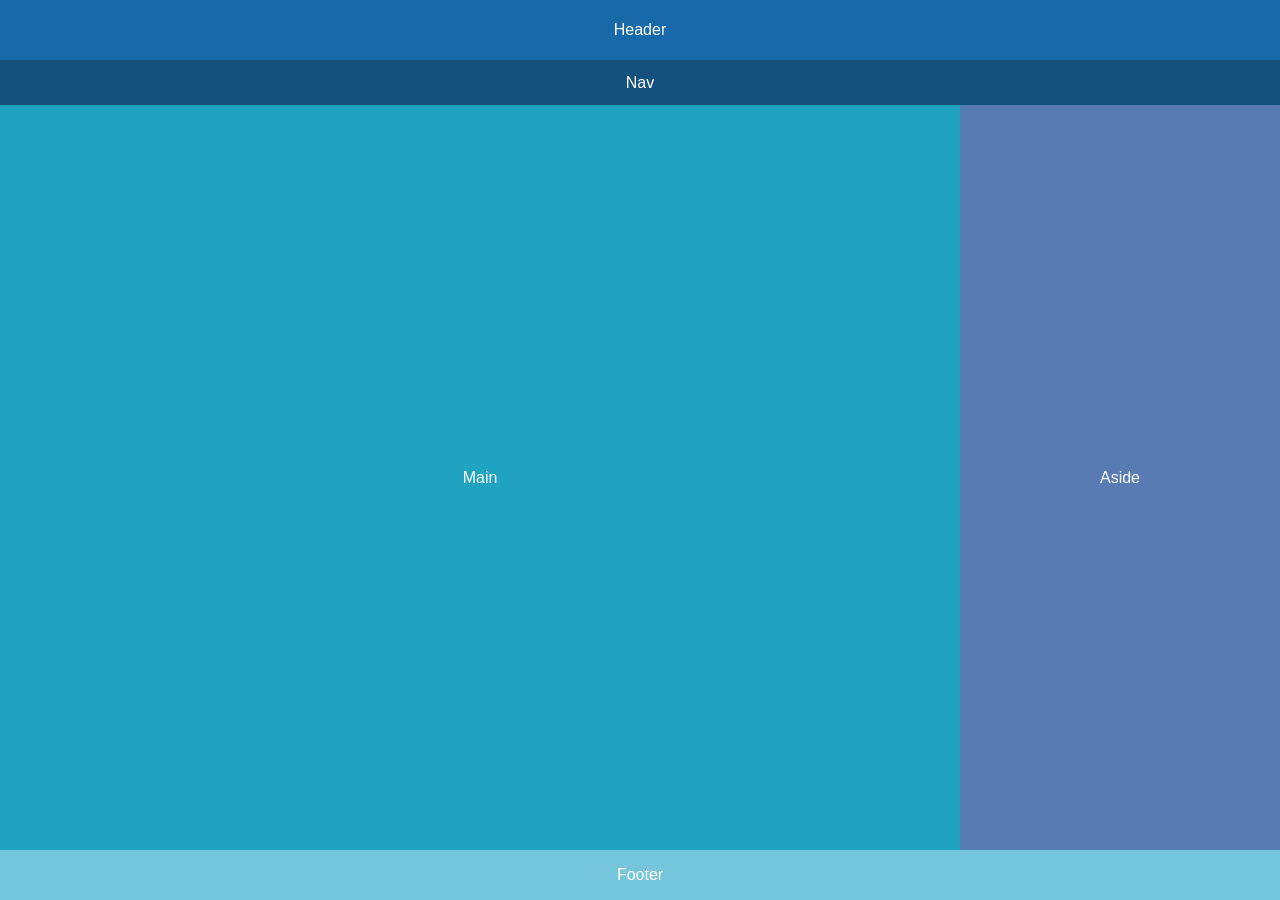
<file: index.html>
<!DOCTYPE html>
<html lang="en">

<head>
    <meta charset="UTF-8">
    <meta name="viewport" content="width=device-width, initial-scale=1.0">
    <title>Responsive Layout</title>
    <link rel="stylesheet" href="style.css">
</head>

<body>

    <div class="container">
        <header class="header">
            Header
        </header>

        <nav class="nav">
            Nav
        </nav>
        <aside class="aside">
            Aside
        </aside>
        <main class="main">
            Main
        </main>



        <footer class="footer">
            Footer
        </footer>

    </div>

</body>

</html>
</file>
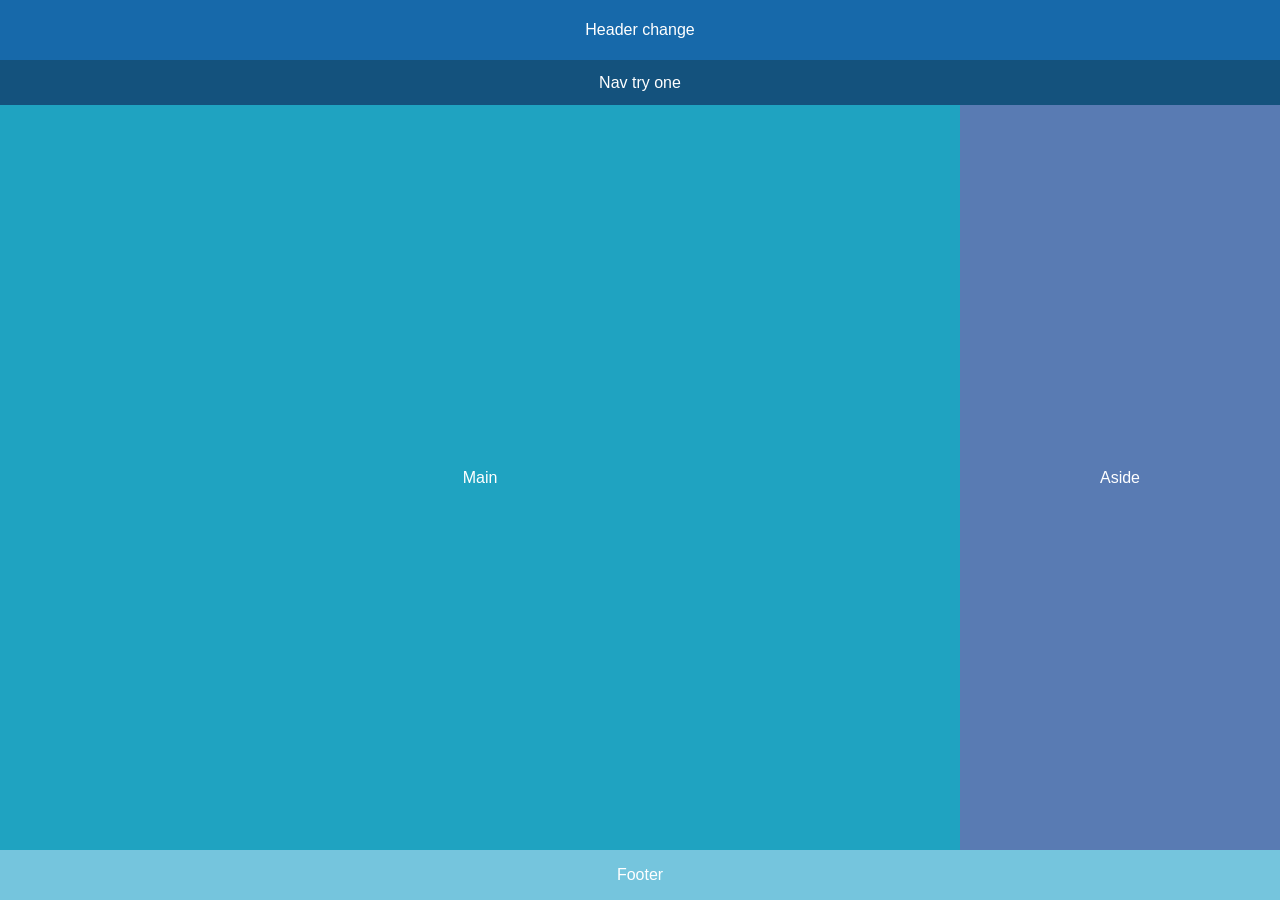
<file: day 1/index.html>
<!DOCTYPE html>
<html lang="en">

<head>
    <meta charset="UTF-8">
    <meta name="viewport" content="width=device-width, initial-scale=1.0">
    <title>Responsive Layout</title>
    <link rel="stylesheet" href="style.css">
</head>

<body>
    <div class="container">
        <header class="header">
            Header change
        </header>
        <nav class="nav">
            Nav try one 
        </nav>
        <aside class="aside">
            Aside
        </aside>
        <main class="main">
            Main
        </main>
        <footer class="footer">
            Footer
        </footer>

    </div>

</body>

</html>
</file>
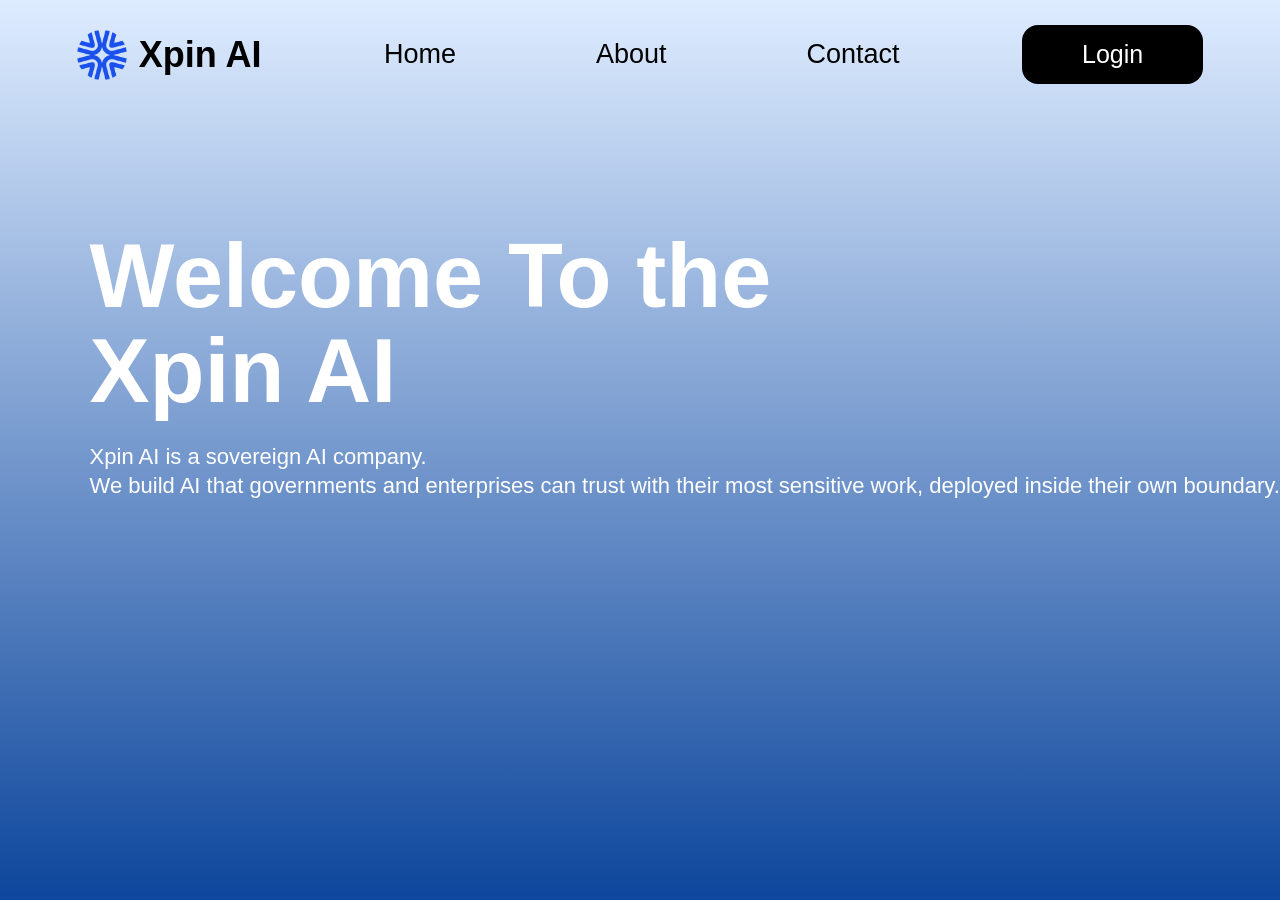
<file: day 2/index.html>
<!DOCTYPE html>
<html lang="en">

<head>
    <meta charset="UTF-8">
    <meta name="viewport" content="width=device-width, initial-scale=1.0">
    <title>Xpin AI</title>
    <link rel="stylesheet" href="style.css">
</head>

<body>

    <div class="navbar">

        <div class="logo">
            <img src="./image.png" alt="Xpin AI Logo">
            Xpin AI

        </div>

        <div class="menu">
            <div>Home</div>
            <div>About</div>
            <div>Contact</div>
        </div>

        <button>Login</button>

    </div>

    <div class="hero">

        <h1>
            Welcome To the<br>
            Xpin AI
        </h1>

        <p>
            Xpin AI is a sovereign AI company.<br>
            We build AI that governments and enterprises can trust with their most
            sensitive work, deployed inside their own boundary.
        </p>

    </div>

</body>

</html>
</file>
<file: style.css>
* {
    box-sizing: border-box;
}

body {
    margin: 0;
    font-family: Arial, sans-serif;
}

.container {
    display: grid;
    grid-template-columns: 3fr 1fr;
    grid-template-rows: 60px 45px 1fr 50px;

    grid-template-areas:
        "header header"
        "nav nav"
        "main aside"
        "footer footer";

    min-height: 100vh;
}

.header {
    grid-area: header;
    background-color: #1769aa;
    color: white;

    display: flex;
    justify-content: center;
    align-items: center;
}

.nav {
    grid-area: nav;
    background-color: #14527d;
    color: white;

    display: flex;
    justify-content: center;
    align-items: center;
}

.main {
    grid-area: main;
    background-color: #1fa3c1;
    color: white;

    display: flex;
    justify-content: center;
    align-items: center;
    
}

.aside {
    grid-area: aside;
    background-color: #597bb3;
    color: white;

    display: flex;
    justify-content: center;
    align-items: center;
}

.footer {
    grid-area: footer;
    background-color: #75c5dd;
    color: white;

    display: flex;
    justify-content: center;
    align-items: center;
}

@media (max-width: 600px) {

    .container {
        grid-template-columns: 1fr;
        grid-template-rows: 60px 1fr 45px 45px 50px;

        grid-template-areas:
            "header"
            "main"
            "nav"
            "aside"
            "footer";
    }

}
</file>
<file: day 1/style.css>
* {
    box-sizing: border-box;
}

body {
    margin: 0;
    font-family: Arial, sans-serif;
}

.container {
    display: grid;
    grid-template-columns: 3fr 1fr;
    grid-template-rows: 60px 45px 1fr 50px;

    grid-template-areas:
        "header header"
        "nav nav"
        "main aside"
        "footer footer";

    min-height: 100vh;
}

.header {
    grid-area: header;
    background-color: #1769aa;
    color: white;

    display: flex;
    justify-content: center;
    align-items: center;
}

.nav {
    grid-area: nav;
    background-color: #14527d;
    color: white;

    display: flex;
    justify-content: center;
    align-items: center;
}

.main {
    grid-area: main;
    background-color: #1fa3c1;
    color: white;

    display: flex;
    justify-content: center;
    align-items: center;
    
}

.aside {
    grid-area: aside;
    background-color: #597bb3;
    color: white;

    display: flex;
    justify-content: center;
    align-items: center;
}

.footer {
    grid-area: footer;
    background-color: #75c5dd;
    color: white;

    display: flex;
    justify-content: center;
    align-items: center;
}

@media (max-width: 600px) {

    .container {
        grid-template-columns: 1fr;
        grid-template-rows: 60px 1fr 45px 45px 50px;

        grid-template-areas:
            "header"
            "main"
            "nav"
            "aside"
            "footer";
    }

}
</file>
<file: day 2/style.css>
* {
    margin: 0;
    padding: 0;
    box-sizing: border-box;
}

body {
    background-image: linear-gradient(#deecff, #0D469C);
    font-family: Arial, sans-serif;
    min-height: 100vh;

}

.navbar {
  position: sticky;
  top: 0;
  width: 100%;
    
    display: flex;
    align-items: center;
    justify-content: space-between;
    padding: 25px 6%;
}

.logo {
    
    display: flex;
    align-items: center;
    gap: 12px;
    color: black;
    font-size: 36px;
    font-weight: bold;
}

.logo img {
    width: 50px;
    height: 50px;
}

.menu {
    display: flex;
    gap: 140px;
}

.menu div {
    color: black;
    text-decoration: none;
    font-size: 27px;
}

button {
    background-color: black;
    color: white;
    border: none;
    border-radius: 16px;
    padding: 15px 60px;
    font-size: 25px;
}

.hero {
    margin-left: 7%;
    margin-top: 120px;
}

.hero h1 {
    color: white;
    font-size: 90px;
    line-height: 1.05;
    margin-bottom: 25px;
}

.hero p {
    color: white;
    font-size: 22px;
    line-height: 1.3;
}
</file>
